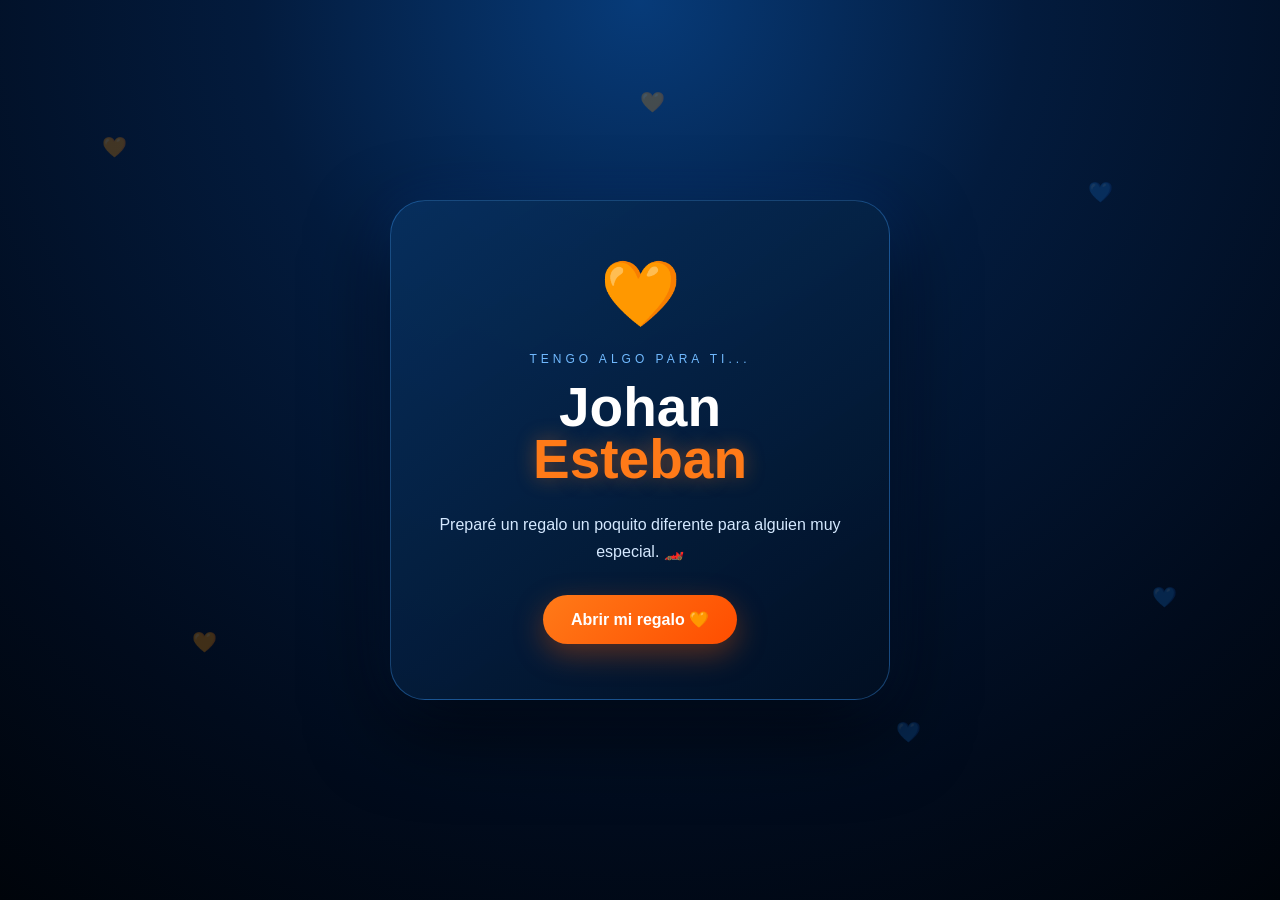
<file: index.html>
<!DOCTYPE html>
<html lang="es">

<head>
    <meta charset="UTF-8">

    <meta name="viewport"
          content="width=device-width, initial-scale=1.0">

    <title>Para Johan Esteban 🧡</title>

    <link rel="stylesheet" href="style.css">
</head>

<body>

    <!-- CORAZONES DECORATIVOS -->

    <div class="corazones">
        <span>🧡</span>
        <span>💙</span>
        <span>🧡</span>
        <span>💙</span>
        <span>🧡</span>
        <span>💙</span>
    </div>


    <!-- PANTALLA DE BIENVENIDA -->

    <section class="bienvenida" id="bienvenida">

        <div class="sobre">

            <div class="mini-corazon">🧡</div>

            <p class="pequeno">TENGO ALGO PARA TI...</p>

            <h1>
                Johan<br>
                <span>Esteban</span>
            </h1>

            <p class="descripcion">
                Preparé un regalo un poquito diferente
                para alguien muy especial. 🏎️
            </p>

            <button id="abrirRegalo">
                Abrir mi regalo 🧡
            </button>

        </div>

    </section>


    <!-- CONTENIDO PRINCIPAL -->

    <main class="contenido" id="contenido">

        <!-- ENCABEZADO -->

        <header class="encabezado">

            <div class="etiqueta">
                🧡 PARA JOHAN ESTEBAN 🧡
            </div>

            <h2>
                Un ramo diferente...
            </h2>

            <p>
                Porque las flores se marchitan,
                <br>
                <strong>pero estos carritos aceleran. 🏎️💙</strong>
            </p>

        </header>


        <!-- RAMO -->

        <section class="ramo">

            <div class="envoltura">

                <div class="papel papel-1"></div>
                <div class="papel papel-2"></div>
                <div class="papel papel-3"></div>

                <div class="moño">
                    <div class="lazo izquierdo"></div>
                    <div class="centro-moño">🧡</div>
                    <div class="lazo derecho"></div>
                </div>

            </div>


            <!-- CARRITO 1 -->

            <div class="flor flor-1">

                <div class="tallo"></div>

                <div class="tarjeta"
                     onclick="voltearTarjeta(this)">

                    <div class="cara frente">

                        <div class="marca">
                            HOT WHEELS
                        </div>

                        <span class="numero">
                            01
                        </span>

                        <img
                            src="imagenes/carro1.png"
                            class="imagen-carrito"
                            alt="Hot Wheels 1"
                        >

                        <h3>
                            QUICK N' SIK
                        </h3>

                        <p>
                            Toca para descubrir
                        </p>

                        <div class="corazoncito">
                            🧡
                        </div>

                    </div>


                    <div class="cara atras">

                        <div class="icono-regalo">
                            🎁
                        </div>

                        <h3>
                            ¡Sorpresa!
                        </h3>

                        <p>
                            Si pudiera envolver
                            todo mi cariño en un
                            regalo, sería este. 🧡
                        </p>

                        <span>
                            Para ti, Johan 💙
                        </span>

                    </div>

                </div>

            </div>


            <!-- CARRITO 2 -->

            <div class="flor flor-2">

                <div class="tallo"></div>

                <div class="tarjeta"
                     onclick="voltearTarjeta(this)">

                    <div class="cara frente">

                        <div class="marca">
                            HOT WHEELS
                        </div>

                        <span class="numero">
                            02
                        </span>

                        <img
                            src="imagenes/carro2.png"
                            class="imagen-carrito"
                            alt="Hot Wheels 2"
                        >

                        <h3>
                            QUICK N' SIK
                        </h3>

                        <p>
                            Toca para descubrir
                        </p>

                        <div class="corazoncito">
                            🧡
                        </div>

                    </div>


                    <div class="cara atras">

                        <div class="icono-regalo">
                            💳
                        </div>

                        <h3>
                            Para ti
                        </h3>

                        <p>
                            Porque te mereces
                            algo increíble,
                            no solo hoy,
                            sino todos los días.
                        </p>

                        <span>
                            🧡 Johan Esteban
                        </span>

                    </div>

                </div>

            </div>


            <!-- CARRITO 3 -->

            <div class="flor flor-3">

                <div class="tallo"></div>

                <div class="tarjeta"
                     onclick="voltearTarjeta(this)">

                    <div class="cara frente">

                        <div class="marca">
                            HOT WHEELS
                        </div>

                        <span class="numero">
                            03
                        </span>

                        <img
                            src="imagenes/carro3.png"
                            class="imagen-carrito"
                            alt="Hot Wheels 3"
                        >

                        <h3>
                            LAMBORGHINI
                        </h3>

                        <p>
                            Toca para descubrir
                        </p>

                        <div class="corazoncito">
                            🧡
                        </div>

                    </div>


                    <div class="cara atras">

                        <div class="icono-regalo">
                            🔥
                        </div>

                        <h3>
                            Última sorpresa
                        </h3>

                        <p>
                            Eres una de esas
                            personas que hacen
                            que todo sea más bonito.
                        </p>

                        <span>
                            Te quiero mucho 🧡
                        </span>

                    </div>

                </div>

            </div>

        </section>


        <!-- INDICACIÓN -->

        <div class="indicacion">

            <span>↠</span>

            Haz clic en cada carrito
            para descubrir tu sorpresa

            <span>↞</span>

        </div>


        <!-- FRASE -->

        <section class="frase">

            <div class="frase-decoracion">
                🏁
            </div>

            <p>
                No son flores normales...
            </p>

            <strong>
                Son pequeños recuerdos
                sobre ruedas. 🏎️🧡
            </strong>

        </section>


        <!-- MENSAJE FINAL -->

        <section class="mensaje">

            <div class="borde-corazon">
                🧡
            </div>

            <p class="para">
                Para ti,
            </p>

            <h2>
                Johan Esteban
            </h2>

            <div class="linea"></div>

            <p class="texto-mensaje">

                Quería regalarte algo diferente,
                algo que tuviera un poquito de
                emoción, velocidad y mucho cariño.

            </p>

            <p class="texto-mensaje">

                Así que pensé...
                ¿por qué regalarte flores
                que algún día se marchitan,
                cuando puedo regalarte
                un pequeño ramo de carritos
                que siempre me recuerde a ti? 🏎️

            </p>

            <p class="texto-mensaje">

                Espero que este pequeño detalle
                te saque una sonrisa tan grande
                como la que tú me sacas a mí.

            </p>

            <div class="firma">

                Con mucho cariño,

                <strong>
                    🧡 Tu persona
                </strong>

            </div>

        </section>


        <!-- BOTÓN FINAL -->

        <button class="boton-final"
                onclick="crearCorazones()">

            🧡 Un último detalle

        </button>


        <p class="finalito">
            Hecho especialmente para
            <strong>Johan Esteban</strong> 🏎️💙
        </p>


    </main>


    <script src="script.js"></script>

</body>

</html>
</file>
<file: style.css>
* {
    margin: 0;
    padding: 0;
    box-sizing: border-box;
}


html {
    scroll-behavior: smooth;
}


body {

    min-height: 100vh;

    font-family:
        "Segoe UI",
        Arial,
        sans-serif;

    color: white;

    background:
        radial-gradient(
            circle at 50% 0%,
            #073b79 0%,
            #031b3d 35%,
            #010b1c 75%,
            #00040a 100%
        );

    overflow-x: hidden;
}


/* =========================
   CORAZONES FLOTANTES
========================= */

.corazones span {

    position: fixed;

    font-size: 20px;

    opacity: 0.25;

    animation:
        flotarCorazon
        6s
        infinite
        ease-in-out;

    pointer-events: none;

    z-index: 0;
}


.corazones span:nth-child(1) {
    left: 8%;
    top: 15%;
}


.corazones span:nth-child(2) {
    left: 85%;
    top: 20%;
    animation-delay: 1s;
}


.corazones span:nth-child(3) {
    left: 15%;
    top: 70%;
    animation-delay: 2s;
}


.corazones span:nth-child(4) {
    left: 90%;
    top: 65%;
    animation-delay: 3s;
}


.corazones span:nth-child(5) {
    left: 50%;
    top: 10%;
    animation-delay: 4s;
}


.corazones span:nth-child(6) {
    left: 70%;
    top: 80%;
    animation-delay: 5s;
}


@keyframes flotarCorazon {

    0%,
    100% {
        transform:
            translateY(0)
            rotate(0deg);
    }

    50% {
        transform:
            translateY(-25px)
            rotate(10deg);
    }
}


/* =========================
   BIENVENIDA
========================= */

.bienvenida {

    min-height: 100vh;

    display: flex;

    justify-content: center;
    align-items: center;

    padding: 25px;

    position: relative;

    z-index: 5;
}


.sobre {

    width: 100%;
    max-width: 500px;

    padding: 55px 35px;

    text-align: center;

    border: 1px solid
        rgba(65, 160, 255, 0.35);

    border-radius: 35px;

    background:
        linear-gradient(
            145deg,
            rgba(7, 48, 95, 0.92),
            rgba(1, 15, 34, 0.97)
        );

    box-shadow:
        0 30px 80px
        rgba(0, 0, 0, 0.65),

        0 0 50px
        rgba(0, 110, 255, 0.15);

    animation:
        aparecer
        1s
        ease;
}


.mini-corazon {

    font-size: 65px;

    margin-bottom: 20px;

    animation:
        latido
        1.5s
        infinite;
}


.pequeno {

    letter-spacing: 4px;

    font-size: 12px;

    color: #71baff;

    margin-bottom: 15px;
}


.sobre h1 {

    font-size: 55px;

    line-height: 0.95;

    margin-bottom: 25px;
}


.sobre h1 span {

    color: #ff7a18;

    text-shadow:
        0 0 20px
        rgba(255, 122, 24, 0.4);
}


.descripcion {

    color: #d5e9ff;

    line-height: 1.7;

    font-size: 16px;

    margin-bottom: 30px;
}


button {

    border: none;

    cursor: pointer;

    color: white;

    font-weight: bold;

    font-size: 16px;

    padding: 15px 28px;

    border-radius: 50px;

    background:
        linear-gradient(
            135deg,
            #ff7a18,
            #ff4d00
        );

    box-shadow:
        0 10px 30px
        rgba(255, 94, 0, 0.35);

    transition:
        transform 0.3s,
        box-shadow 0.3s;
}


button:hover {

    transform: translateY(-4px)
               scale(1.03);

    box-shadow:
        0 15px 35px
        rgba(255, 94, 0, 0.5);
}


/* =========================
   CONTENIDO
========================= */

.contenido {

    display: none;

    width: 100%;

    max-width: 1100px;

    margin: auto;

    padding:
        70px
        25px
        50px;

    position: relative;

    z-index: 2;
}


.encabezado {

    text-align: center;

    margin-bottom: 60px;
}


.etiqueta {

    display: inline-block;

    padding: 8px 17px;

    border-radius: 30px;

    font-size: 12px;

    letter-spacing: 2px;

    color: #ff8a32;

    border: 1px solid
        rgba(255, 122, 24, 0.4);

    background:
        rgba(255, 122, 24, 0.08);

    margin-bottom: 20px;
}


.encabezado h2 {

    font-size: clamp(
        38px,
        7vw,
        65px
    );

    line-height: 1;

    margin-bottom: 20px;

    color: white;
}


.encabezado p {

    color: #a9d5ff;

    font-size: 18px;

    line-height: 1.7;
}


.encabezado strong {

    color: #ff8533;
}


/* =========================
   RAMO
========================= */

.ramo {

    min-height: 480px;

    display: flex;

    justify-content: center;

    align-items: flex-end;

    gap: 30px;

    position: relative;

    padding-bottom: 50px;
}


/* Papel del ramo */

.envoltura {

    position: absolute;

    bottom: 0;

    left: 50%;

    transform:
        translateX(-50%);

    width: 330px;

    height: 180px;

    z-index: -1;
}


.papel {

    position: absolute;

    width: 100%;

    height: 100%;

    bottom: 0;

    border-radius:
        20px
        20px
        60px
        60px;

    transform-origin: bottom;
}


.papel-1 {

    background:
        linear-gradient(
            145deg,
            #083f7f,
            #021c3d
        );

    transform:
        rotate(-15deg);
}


.papel-2 {

    background:
        linear-gradient(
            145deg,
            #0757aa,
            #03234b
        );

    transform:
        rotate(15deg);
}


.papel-3 {

    background:
        linear-gradient(
            145deg,
            #061f40,
            #010d20
        );

    transform:
        rotate(0);
}


/* Moño */

.moño {

    position: absolute;

    bottom: 5px;

    left: 50%;

    transform:
        translateX(-50%);

    display: flex;

    align-items: center;
}


.lazo {

    width: 80px;

    height: 55px;

    background:
        linear-gradient(
            145deg,
            #0c6dcc,
            #034184
        );

    border:
        2px solid
        #258cf0;

    box-shadow:
        0 5px 20px
        rgba(0, 0, 0, 0.5);
}


.lazo.izquierdo {

    border-radius:
        60px
        10px
        60px
        10px;

    transform:
        rotate(20deg);
}


.lazo.derecho {

    border-radius:
        10px
        60px
        10px
        60px;

    transform:
        rotate(-20deg);
}


.centro-moño {

    width: 40px;

    height: 40px;

    display: flex;

    align-items: center;

    justify-content: center;

    border-radius: 50%;

    background: #ff7417;

    z-index: 3;
}


/* =========================
   TALLOS
========================= */

.flor {

    position: relative;

    z-index: 3;
}


.flor-1 {
    transform: rotate(-7deg);
}


.flor-2 {
    transform: translateY(-45px);
}


.flor-3 {
    transform: rotate(7deg);
}


.tallo {

    position: absolute;

    height: 150px;

    width: 5px;

    background:
        linear-gradient(
            to bottom,
            #2da65b,
            #126334
        );

    bottom: -80px;

    left: 50%;

    z-index: -1;
}


/* =========================
   TARJETAS
========================= */

.tarjeta {

    width: 210px;

    height: 285px;

    position: relative;

    cursor: pointer;

    perspective: 1000px;
}


.cara {

    position: absolute;

    inset: 0;

    width: 100%;

    height: 100%;

    border-radius: 25px;

    padding: 22px;

    display: flex;

    flex-direction: column;

    align-items: center;

    justify-content: center;

    text-align: center;

    backface-visibility: hidden;

    transition:
        transform 0.8s
        cubic-bezier(
            0.68,
            -0.55,
            0.27,
            1.55
        );

    border: 1px solid
        rgba(64, 169, 255, 0.5);

    box-shadow:
        0 20px 40px
        rgba(0, 0, 0, 0.5);
}


.frente {

    background:
        linear-gradient(
            145deg,
            #063b78,
            #02172f
        );

    transform:
        rotateY(0deg);
}


.atras {

    background:
        linear-gradient(
            145deg,
            #092a51,
            #020e1f
        );

    transform:
        rotateY(180deg);

    border-color:
        rgba(255, 122, 24, 0.5);
}


.tarjeta.volteada .frente {

    transform:
        rotateY(-180deg);
}


.tarjeta.volteada .atras {

    transform:
        rotateY(0deg);
}


.tarjeta:hover {

    transform:
        translateY(-10px);
}


/* Marca */

.marca {

    position: absolute;

    top: 13px;

    left: 15px;

    color: #ff7620;

    font-size: 11px;

    font-weight: 900;

    font-style: italic;

    letter-spacing: -0.5px;

    text-shadow:
        1px 1px #000;
}


.numero {

    position: absolute;

    top: 13px;

    right: 15px;

    font-size: 11px;

    color: #6ebcff;
}


/* =========================
   CARRO CSS
========================= */

.carrito {

    width: 145px;

    height: 90px;

    position: relative;

    margin-bottom: 20px;

    filter:
        drop-shadow(
            0 12px 10px
            rgba(0, 0, 0, 0.5)
        );

    animation:
        autoFlotante
        2.5s
        ease-in-out
        infinite;
}


.carro-cuerpo {

    position: absolute;

    bottom: 25px;

    left: 10px;

    width: 125px;

    height: 42px;

    border-radius:
        30px
        35px
        15px
        12px;

    background:
        linear-gradient(
            135deg,
            #2b9cff,
            #0053a6
        );

    border:
        2px solid
        rgba(255,255,255,0.4);
}


.naranja .carro-cuerpo {

    background:
        linear-gradient(
            135deg,
            #ff9a3c,
            #e74700
        );
}


.amarillo .carro-cuerpo {

    background:
        linear-gradient(
            135deg,
            #ffe95b,
            #e89b00
        );
}


.vidrio {

    position: absolute;

    bottom: 58px;

    left: 47px;

    width: 50px;

    height: 28px;

    background:
        linear-gradient(
            135deg,
            #bfeaff,
            #23689b
        );

    clip-path:
        polygon(
            15% 100%,
            30% 0,
            75% 0,
            100% 100%
        );

    border: 2px solid #fff;
}


.rueda {

    position: absolute;

    bottom: 9px;

    width: 32px;

    height: 32px;

    border-radius: 50%;

    background: #050505;

    border: 5px solid #202020;

    box-shadow:
        inset 0 0 0 4px #666;
}


.rueda-1 {
    left: 25px;
}


.rueda-2 {
    right: 22px;
}


.tarjeta h3 {

    font-size: 20px;

    letter-spacing: 2px;

    margin-bottom: 8px;
}


.tarjeta .frente p {

    color: #8ccaff;

    font-size: 12px;
}


.corazoncito {

    margin-top: 10px;

    font-size: 18px;
}


/* Reverso */

.icono-regalo {

    font-size: 55px;

    margin-bottom: 12px;
}


.atras h3 {

    color: #ff8634;

    font-size: 23px;

    margin-bottom: 12px;
}


.atras p {

    color: #d8ebff;

    font-size: 13px;

    line-height: 1.6;
}


.atras span {

    color: #58aaff;

    margin-top: 15px;

    font-size: 13px;

    font-weight: bold;
}


@keyframes autoFlotante {

    0%,
    100% {
        transform:
            translateY(0);
    }

    50% {
        transform:
            translateY(-7px);
    }
}


/* =========================
   INDICACIÓN
========================= */

.indicacion {

    text-align: center;

    margin-top: 30px;

    padding: 15px;

    color: #7fc2ff;

    font-size: 14px;

    letter-spacing: 0.5px;
}


.indicacion span {

    color: #ff7922;

    font-size: 20px;

    margin: 0 10px;
}


/* =========================
   FRASE
========================= */

.frase {

    max-width: 600px;

    margin:
        70px
        auto;

    padding: 35px;

    text-align: center;

    border-left:
        3px solid
        #ff7417;

    border-right:
        3px solid
        #1c8cff;

    background:
        rgba(5, 35, 70, 0.45);

    border-radius: 20px;
}


.frase-decoracion {

    font-size: 35px;

    margin-bottom: 15px;
}


.frase p {

    color: #b8ddff;

    margin-bottom: 8px;

    font-size: 17px;
}


.frase strong {

    color: #ff8130;

    font-size: 22px;

    line-height: 1.5;
}


/* =========================
   MENSAJE
========================= */

.mensaje {

    max-width: 700px;

    margin:
        0 auto
        50px;

    padding: 50px 35px;

    text-align: center;

    border-radius: 30px;

    background:
        linear-gradient(
            145deg,
            rgba(5, 45, 88, 0.9),
            rgba(2, 17, 35, 0.95)
        );

    border:
        1px solid
        rgba(56, 153, 255, 0.4);

    box-shadow:
        0 25px 70px
        rgba(0, 0, 0, 0.4);
}


.borde-corazon {

    font-size: 38px;

    margin-bottom: 15px;

    animation:
        latido
        1.5s
        infinite;
}


.para {

    color: #79bfff;

    font-size: 15px;

    letter-spacing: 2px;
}


.mensaje h2 {

    color: #ff8130;

    font-size: 38px;

    margin: 8px 0 20px;
}


.linea {

    width: 80px;

    height: 2px;

    margin:
        0 auto
        25px;

    background:
        linear-gradient(
            90deg,
            #187ee1,
            #ff751c
        );
}


.texto-mensaje {

    color: #d8ebff;

    line-height: 1.8;

    font-size: 16px;

    margin-bottom: 20px;
}


.firma {

    margin-top: 30px;

    color: #83bff1;

    font-style: italic;
}


.firma strong {

    display: block;

    color: #ff8130;

    font-size: 20px;

    margin-top: 8px;
}


/* =========================
   BOTÓN FINAL
========================= */

.boton-final {

    display: block;

    margin:
        0 auto
        25px;
}


.finalito {

    text-align: center;

    color: #5d8bb9;

    font-size: 12px;

    margin-bottom: 30px;
}


.finalito strong {

    color: #ff7620;
}


/* =========================
   ANIMACIONES
========================= */

@keyframes aparecer {

    from {
        opacity: 0;
        transform:
            translateY(30px);
    }

    to {
        opacity: 1;
        transform:
            translateY(0);
    }
}


@keyframes latido {

    0%,
    100% {
        transform:
            scale(1);
    }

    50% {
        transform:
            scale(1.15);
    }
}


/* =========================
   CORAZONES DEL FINAL
========================= */

.corazon-final {

    position: fixed;

    bottom: -30px;

    font-size: 25px;

    pointer-events: none;

    z-index: 100;

    animation:
        subirCorazon
        4s
        linear
        forwards;
}


@keyframes subirCorazon {

    0% {

        opacity: 1;

        transform:
            translateY(0)
            rotate(0deg);
    }

    100% {

        opacity: 0;

        transform:
            translateY(-100vh)
            rotate(360deg);
    }
}


/* =========================
   CELULARES
========================= */

@media (max-width: 800px) {

    .contenido {

        padding-top: 45px;
    }


    .ramo {

        min-height: auto;

        flex-direction: column;

        align-items: center;

        gap: 35px;

        padding-bottom: 120px;
    }


    .flor-1,
    .flor-2,
    .flor-3 {

        transform: none;
    }


    .flor-2 {

        order: -1;
    }


    .envoltura {

        bottom: 20px;
    }


    .tallo {

        display: none;
    }


    .indicacion {

        margin-top: -70px;
    }
}


@media (max-width: 500px) {

    .sobre {

        padding: 45px 25px;
    }


    .sobre h1 {

        font-size: 45px;
    }


    .encabezado h2 {

        font-size: 42px;
    }


    .encabezado p {

        font-size: 16px;
    }


    .tarjeta {

        width: 230px;

        height: 300px;
    }


    .mensaje {

        padding: 40px 25px;
    }


    .mensaje h2 {

        font-size: 32px;
    }


    .texto-mensaje {

        font-size: 15px;
    }


}.imagen-carrito {
    width: 165px;
    height: 110px;

    object-fit: contain;

    margin-bottom: 15px;

    filter: drop-shadow(
        0 10px 8px
        rgba(0, 0, 0, 0.5)
    );

    animation:
        autoFlotante
        2.5s
        ease-in-out
        infinite;

    transition:
        transform 0.3s ease;
}

.tarjeta:hover .imagen-carrito {
    transform: scale(1.08);
}

/* =========================================
   ORGANIZACIÓN DEL RAMO
   ========================================= */

.ramo {
    position: relative;

    width: 700px;
    max-width: 95%;

    height: 590px;

    margin: 60px auto 20px;

    display: block;
}


/* =========================================
   TARJETA 01
   ========================================= */

.flor {
    position: absolute;

    width: 220px;

    z-index: 5;
}

.flor-1 {
    top: 10px;
    left: 75px;

    transform: rotate(-7deg);
}


/* =========================================
   TARJETA 02
   ========================================= */

.flor-2 {
    top: 10px;
    right: 75px;

    transform: rotate(7deg);
}


/* =========================================
   TARJETA 03
   ========================================= */

.flor-3 {
    top: 190px;
    left: 240px;

    transform: rotate(-2deg);

    z-index: 10;
}


/* =========================================
   TALLOS
   ========================================= */

.flor .tallo {
    position: absolute;

    width: 5px;
    height: 225px;

    left: 50%;
    top: 255px;

    background:
        linear-gradient(
            to bottom,
            #3fa866,
            #174d32
        );

    border-radius: 10px;

    transform-origin: top;

    z-index: -1;
}


/* Tallo del carro 01 */

.flor-1 .tallo {
    transform: rotate(25deg);
}


/* Tallo del carro 02 */

.flor-2 .tallo {
    transform: rotate(-25deg);
}


/* Tallo del carro 03 */

.flor-3 .tallo {
    transform: rotate(3deg);
}


/* =========================================
   PAPEL DEL RAMO
   ========================================= */

.envoltura {
    position: absolute;

    width: 340px;
    height: 180px;

    left: 180px;
    top: 385px;

    z-index: 1;

    pointer-events: none;
}


/* =========================================
   MOÑO
   ========================================= */

.moño {
    position: absolute;

    left: 50%;
    top: 125px;

    transform: translateX(-50%);

    z-index: 20;
}


/* =========================================
   IMÁGENES DE LOS HOT WHEELS
   ========================================= */

.imagen-carrito {
    width: 165px;
    height: 110px;

    object-fit: contain;

    margin-bottom: 15px;

    filter: drop-shadow(
        0 10px 8px
        rgba(0, 0, 0, 0.5)
    );

    animation:
        autoFlotante
        2.5s
        ease-in-out
        infinite;

    transition:
        transform 0.3s ease;
}

.tarjeta:hover .imagen-carrito {
    transform: scale(1.08);
}

/* =========================================
   AJUSTE FINAL DEL RAMO
   ========================================= */

@media (max-width: 700px) {

    .ramo {
        position: relative !important;

        width: 100% !important;
        max-width: 100% !important;

        height: 650px !important;

        margin: 30px auto 20px !important;
    }

    /* CARRO 01 */

    .flor-1 {
        position: absolute !important;

        top: 0 !important;
        left: 20px !important;

        width: 200px !important;

        transform: rotate(-6deg) !important;

        z-index: 5 !important;
    }


    /* CARRO 02 */

    .flor-2 {
        position: absolute !important;

        top: 0 !important;
        right: 20px !important;

        width: 200px !important;

        transform: rotate(6deg) !important;

        z-index: 5 !important;
    }


    /* CARRO 03 */

    .flor-3 {
        position: absolute !important;

        top: 205px !important;
        left: 50% !important;

        width: 200px !important;

        transform:
            translateX(-50%)
            rotate(-2deg) !important;

        z-index: 10 !important;
    }


    /* =================================
       TALLOS
       ================================= */

    .flor .tallo {
        position: absolute !important;

        top: 250px !important;

        height: 210px !important;

        width: 5px !important;

        left: 50% !important;

        z-index: -1 !important;
    }


    .flor-1 .tallo {
        transform: rotate(22deg) !important;
    }

    .flor-2 .tallo {
        transform: rotate(-22deg) !important;
    }

    .flor-3 .tallo {
        transform: rotate(0deg) !important;
    }


    /* =================================
       ENVOLTURA DEL RAMO
       ================================= */

    .envoltura {
        position: absolute !important;

        width: 300px !important;
        height: 180px !important;

        left: 50% !important;

        top: 390px !important;

        transform:
            translateX(-50%) !important;

        z-index: 1 !important;

        pointer-events: none !important;
    }


    /* =================================
       MOÑO
       ================================= */

    .moño {
        position: absolute !important;

        left: 50% !important;

        top: 115px !important;

        transform:
            translateX(-50%) !important;

        z-index: 30 !important;
    }


    /* =================================
       CARROS
       ================================= */

    .imagen-carrito {
        width: 140px !important;
        height: 90px !important;

        object-fit: contain !important;
    }

}
</file>
